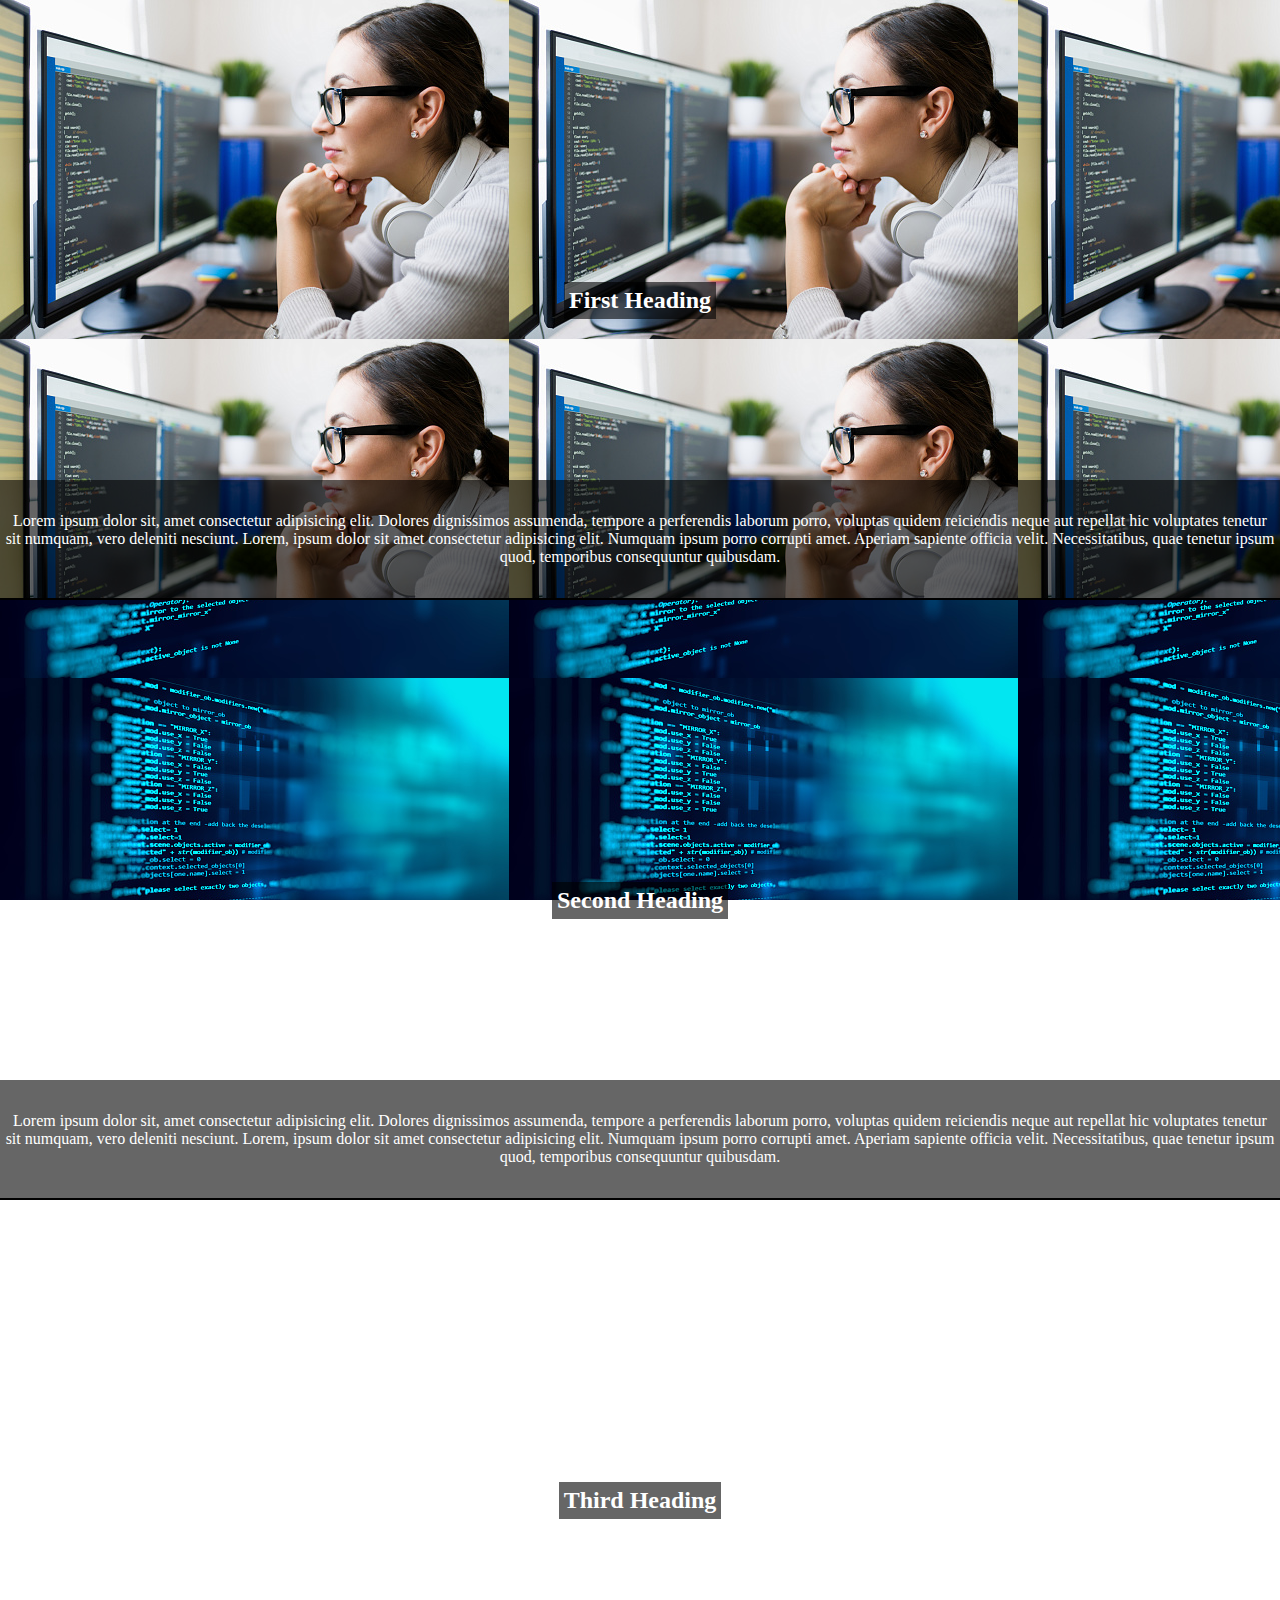
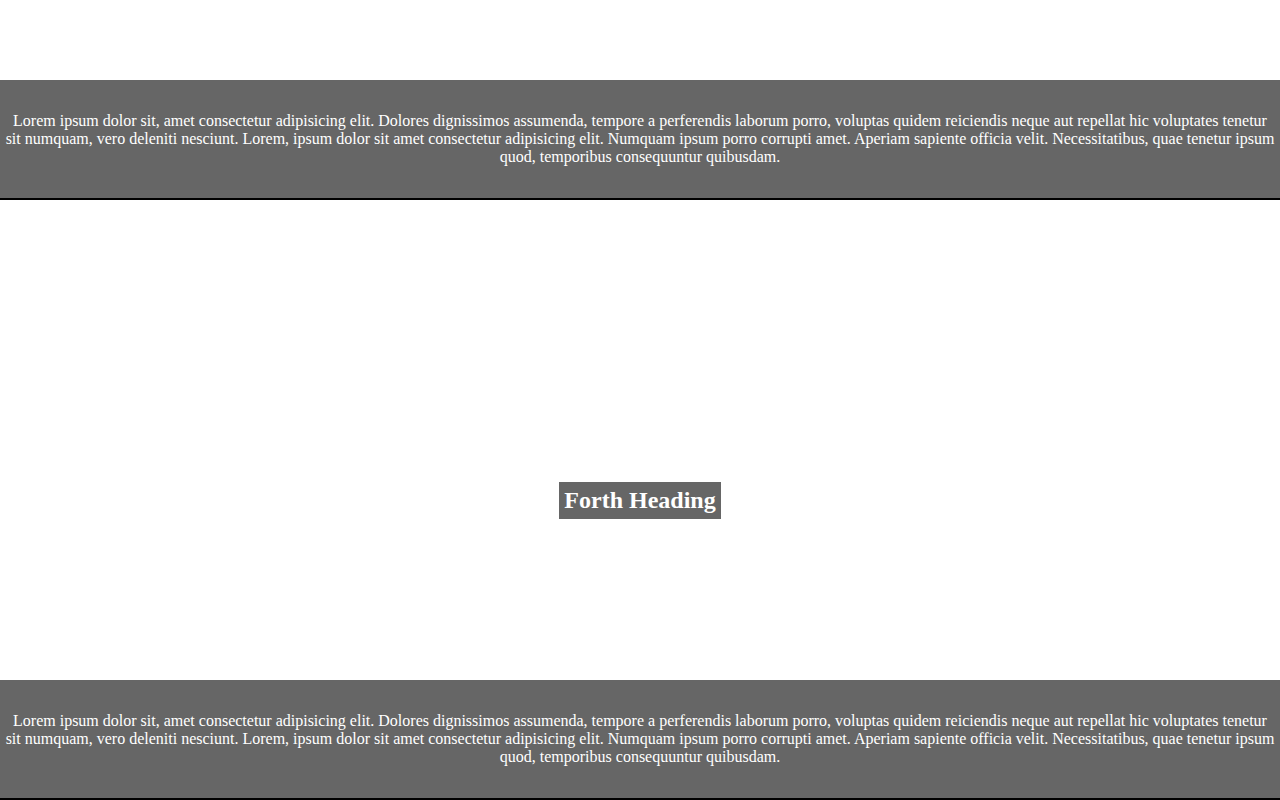
<file: Problem1/index.html>
<!DOCTYPE html>
<html lang="en">
<head>
    <meta charset="UTF-8">
    <meta http-equiv="X-UA-Compatible" content="IE=edge">
    <meta name="viewport" content="width=device-width, initial-scale=1.0">
    <title>Parallax Web Design</title>
    <style>
        *{
            margin: 0;
            padding: 0;
            text-align: center;
        }
        .parallax1{
            background-image: url(img1.jpg);
            width: 100%;
            height: 600px;
            background-attachment:fixed;
            position: relative;
            display: flex;
            justify-content: center;
            align-items: center;
  
        }
        .parallax2{
            background-image: url(img2.jpg);
            width: 100%;
            height: 600px;
            background-attachment:fixed;
            position: relative;
            display: grid;
            place-items: center;
        }
        .parallax3{
            background-image: url(img3.jpg);
            width: 100%;
            height: 600px;
            background-attachment:fixed;
            position: relative;
            display: grid;
            place-items: center;
        }
        .parallax4{
            background-image: url(img4.jpg);
            width: 100%;
            height: 600px;
            background-attachment:fixed;
            position: relative;
            display: grid;
            place-items: center;
        }
        .heading{
            background-color: rgba(0, 0, 0, 0.6);
            color: #fff;
            padding: 5px;
        }
        .para{
            position: absolute;
            bottom: 0px;
            background-color: rgba(0, 0, 0, 0.6);
            color: #fff;
            border-bottom: 2px solid black;
            height: 18%;
            padding: 5px;
            display: grid;
            place-items: center;
        }
    </style>
</head>
<body>
    <div class="parallax1">
        <div class="heading">
            <h2>First Heading</h2>
        </div>
        <div class="para">
            <p>Lorem ipsum dolor sit, amet consectetur adipisicing elit. Dolores dignissimos assumenda, tempore a perferendis laborum porro, voluptas quidem reiciendis neque aut repellat hic voluptates tenetur sit numquam, vero deleniti nesciunt. Lorem, ipsum dolor sit amet consectetur adipisicing elit. Numquam ipsum porro corrupti amet. Aperiam sapiente officia velit. Necessitatibus, quae tenetur ipsum quod, temporibus consequuntur quibusdam.</p>
        </div>
    </div>
    <div class="parallax2">
        <div class="heading">
            <h2>Second Heading</h2>
        </div>
        <div class="para">
            <p>Lorem ipsum dolor sit, amet consectetur adipisicing elit. Dolores dignissimos assumenda, tempore a perferendis laborum porro, voluptas quidem reiciendis neque aut repellat hic voluptates tenetur sit numquam, vero deleniti nesciunt. Lorem, ipsum dolor sit amet consectetur adipisicing elit. Numquam ipsum porro corrupti amet. Aperiam sapiente officia velit. Necessitatibus, quae tenetur ipsum quod, temporibus consequuntur quibusdam.</p>
        </div>
    </div>
    <div class="parallax3">
        <div class="heading">
            <h2>Third Heading</h2>
        </div>
        <div class="para">
            <p>Lorem ipsum dolor sit, amet consectetur adipisicing elit. Dolores dignissimos assumenda, tempore a perferendis laborum porro, voluptas quidem reiciendis neque aut repellat hic voluptates tenetur sit numquam, vero deleniti nesciunt. Lorem, ipsum dolor sit amet consectetur adipisicing elit. Numquam ipsum porro corrupti amet. Aperiam sapiente officia velit. Necessitatibus, quae tenetur ipsum quod, temporibus consequuntur quibusdam.</p>
        </div>
    </div>
    <div class="parallax4">
        <div class="heading">
            <h2>Forth Heading</h2>
        </div>
        <div class="para">
            <p>Lorem ipsum dolor sit, amet consectetur adipisicing elit. Dolores dignissimos assumenda, tempore a perferendis laborum porro, voluptas quidem reiciendis neque aut repellat hic voluptates tenetur sit numquam, vero deleniti nesciunt. Lorem, ipsum dolor sit amet consectetur adipisicing elit. Numquam ipsum porro corrupti amet. Aperiam sapiente officia velit. Necessitatibus, quae tenetur ipsum quod, temporibus consequuntur quibusdam.</p>
        </div>
    </div>
</body>
</html>
</file>
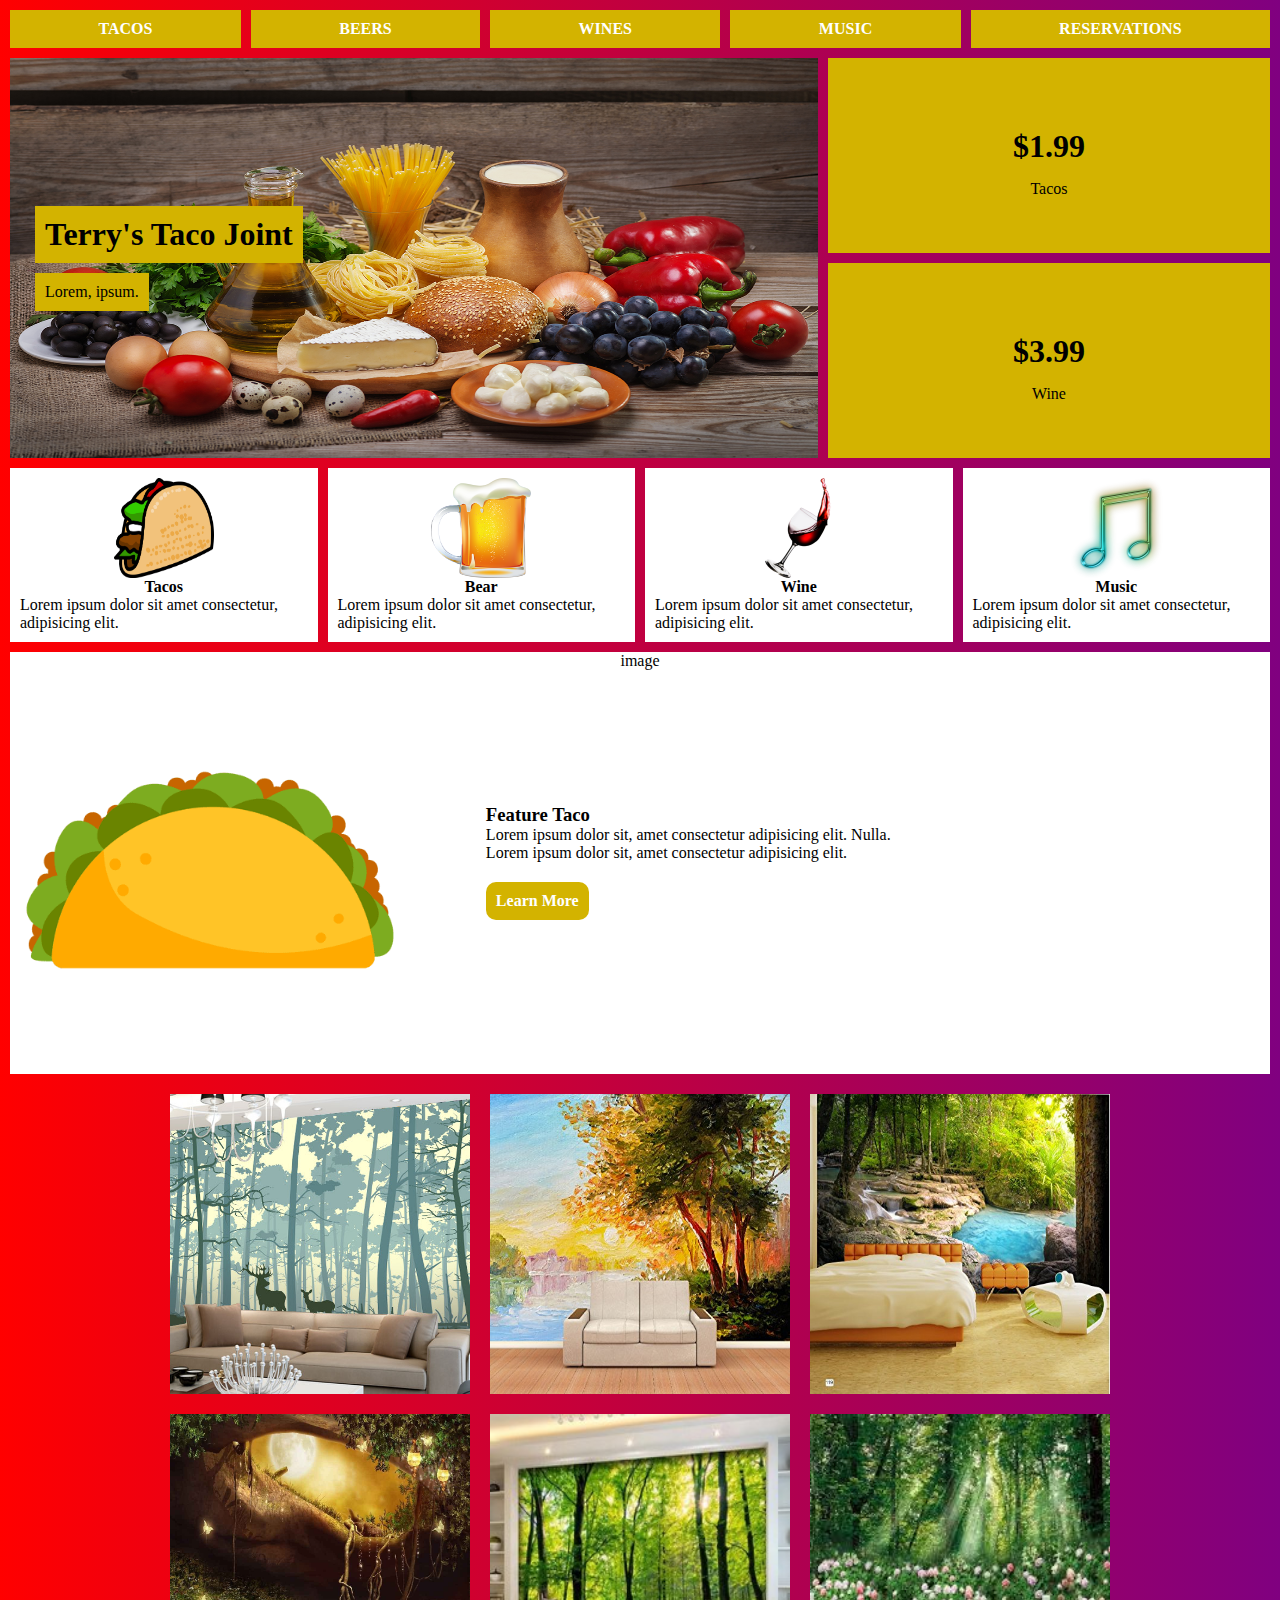
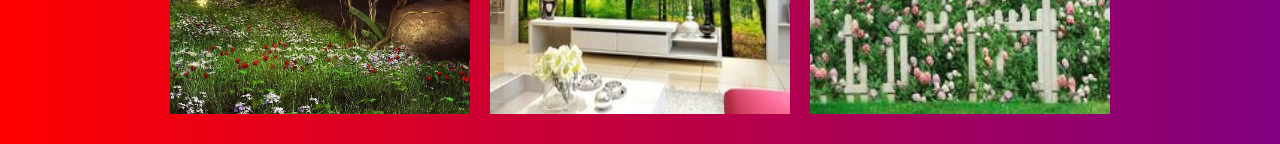
<file: Problem2/index.html>
<!DOCTYPE html>
<html lang="en">

<head>
    <meta charset="UTF-8">
    <meta http-equiv="X-UA-Compatible" content="IE=edge">
    <meta name="viewport" content="width=device-width, initial-scale=1.0">
    <title>Document</title>
    <link rel="stylesheet" href="style.css">
</head>

<body>
    <header>
        <a href="#tacos">TACOS</a>
        <a href="#bear">BEERS</a>
        <a href="#wine">WINES</a>
        <a href="#music">MUSIC</a>
        <a href="#">RESERVATIONS</a>
    </header>

    <main>

        <div class="top-container">
            <div class="img">

                <h1>Terry's Taco Joint</h1>
                <p>Lorem, ipsum.</p>

            </div>
            <div class="p1">
                <h1>$1.99</h1>
                <p>Tacos</p>
            </div>
            <div class="p2">
                <h1>$3.99</h1>
                <p>Wine</p>
            </div>

        </div>

        <div class="mid-container">
            <div class="item" id="tacos">
                <img src="image/tacos.png" alt="tacos" height="100px" width="100px">
                <h4>Tacos</h4>
                <p>Lorem ipsum dolor sit amet consectetur, adipisicing elit.</p>
            </div>
            <div class="item" id="bear">
                <img src="image/beer.png" alt="beer" height="100px" width="100px">
                <h4>Bear</h4>
                <p>Lorem ipsum dolor sit amet consectetur, adipisicing elit.</p>
            </div>
            <div class="item" id="wine">
                <img src="image/wine.png" alt="wine" height="100px" width="100px">
                <h4>Wine</h4>
                <p>Lorem ipsum dolor sit amet consectetur, adipisicing elit.</p>
            </div>
            <div class="item" id="music">
                <img src="image/music.png" alt="music" height="100px" width="100px">
                <h4>Music</h4>
                <p>Lorem ipsum dolor sit amet consectetur, adipisicing elit.</p>
            </div>
        </div>


        <div class="bottom-continer">
            <div class="txt">image</div>
            <div class="tacoimg">
                <img src="image/taco.png" height="400px" alt="">

            </div>

            <div class="tacotext">
                <h3>Feature Taco</h3>
                <p>Lorem ipsum dolor sit, amet consectetur adipisicing elit. Nulla.</p>
                <p>Lorem ipsum dolor sit, amet consectetur adipisicing elit.</p>

                <a href="#">Learn More</a>

            </div>
        </div>

        <div class="grams">
            <img src="image/p1.jpg">
            <img src="image/p2.jpg">
            <img src="image/p3.jpg">
            <img src="image/p4.jpg">
            <img src="image/p5.jpg">
            <img src="image/p6.jfif">
            

        </div>

       

    </main>



    <!-- <footer>
        FOOTER
    </footer> -->
</body>

</html>
</file>
<file: Problem2/style.css>
:root{
    --yellow:rgb(211, 179, 0);
}

html{
  scroll-behavior:smooth;
}
*{
    box-sizing: border-box;
    margin: 0;
    padding: 0;
}

body{
    display: grid;
    background-image: linear-gradient(to right, red,purple);
    background-repeat: no-repeat;
    grid-gap: 10px;
    padding: 10px;
    grid-template-areas: 
    'header header header header header'
    'main main main main main'
    'footer footer footer footer footer'
    ;
}

/* navigation bar */

header{
    grid-area: header;
    display: grid;
    grid-template-columns: auto auto auto auto auto;
    grid-gap: 10px;
}

header a{
    display: inline-block;
    background-color: var(--yellow);
    padding: 10px;
    text-align: center;
    text-decoration: none;
    font-weight: bold;
    color: white;
    

}

main{
    grid-area: main;
    display: grid;
    grid-gap: 10px;
}

.top-container{
    display: grid;
    grid-gap: 10px;
    grid-template-areas: 
    'imgs imgs imgs pt pt'
    'imgs imgs imgs pb pb'
    ;
}


.img{
    grid-area: imgs;
    /* padding: 100px; */
    height: 400px;
    background-color: red;
    background-image: url('image/food.jpg');
    background-repeat: no-repeat;
    background-size: 100% 100%;
    display: flex;
    flex-direction: column;
    padding-left: 20px;
    justify-content: center;

}

.img p,h1{
    width: fit-content;
    padding: 10px;
    margin: 5px;
    background-color: var(--yellow);
}


.p1{
    grid-area: pt;
    display: flex;
    flex-direction: column;
    align-items: center;
    justify-content: center;
    background-color: var(--yellow);
}

.p2{
    grid-area: pb;
    display: flex;
    flex-direction: column;

    align-items: center;
    justify-content: center;

    background-color: var(--yellow);
}


.mid-container{
    display: grid;
    grid-template-columns: auto auto auto auto;
    grid-gap: 10px;
}

.item{
    /* height: 300px; */
    display: flex;
    flex-direction: column;
    padding: 10px;
    align-items: center;
    justify-content: center;
    background-color: white;
}


.bottom-continer{
    display: grid;
    grid-template-areas: 
    'txt txt txt txt txt txt'
    'tacoimg tacotext tacotext tacotext tacotext tacotext'
    ;
    background-color: white;
    align-items: center;
}

.txt{
    grid-area: txt;
    text-align: center;
}

.tecoimg{
    grid-area: tacoimg;
}

.tacotext{
    grid-area: tacotext;
}

.tacotext a{
    display: inline-block;
    padding: 10px;
    background-color: var(--yellow);
    color: white;
    text-decoration: none;
    font-weight: bold;
    border-radius: 10px;
    margin: 20px 0px;
}

.grams{
    display: flex;
    flex-wrap: wrap;
    /* align-items: center; */
    justify-content: center;
}

.grams img{
    height: 300px;
    width: 300px;
    margin: 10px;
}





footer{
    grid-area: footer;
}



@media screen and (max-width:800px) {

header{
    grid-template-columns: auto;
    
}


.top-container{
    display: grid;
    grid-gap: 10px;
    grid-template-areas: 
    'imgs imgs imgs imgs imgs'
    'pt pt pt pt pt'
    'pb pb pb pb pb'
    ;
}


.mid-container{
    grid-template-columns: auto;
}

.img{
    height: 300px;
    align-items: center;
}

.bottom-continer{
    justify-content: center;
    grid-template-areas: 
    'txt txt txt txt txt txt'
    'tacoimg tacoimg tacoimg tacoimg tacoimg tacoimg'
    'tacotext tacotext tacotext tacotext tacotext tacotext'
    ;
    
}

.grams img{
    
    width: 100%;
   margin: 10px 0;
}
    
}
</file>
